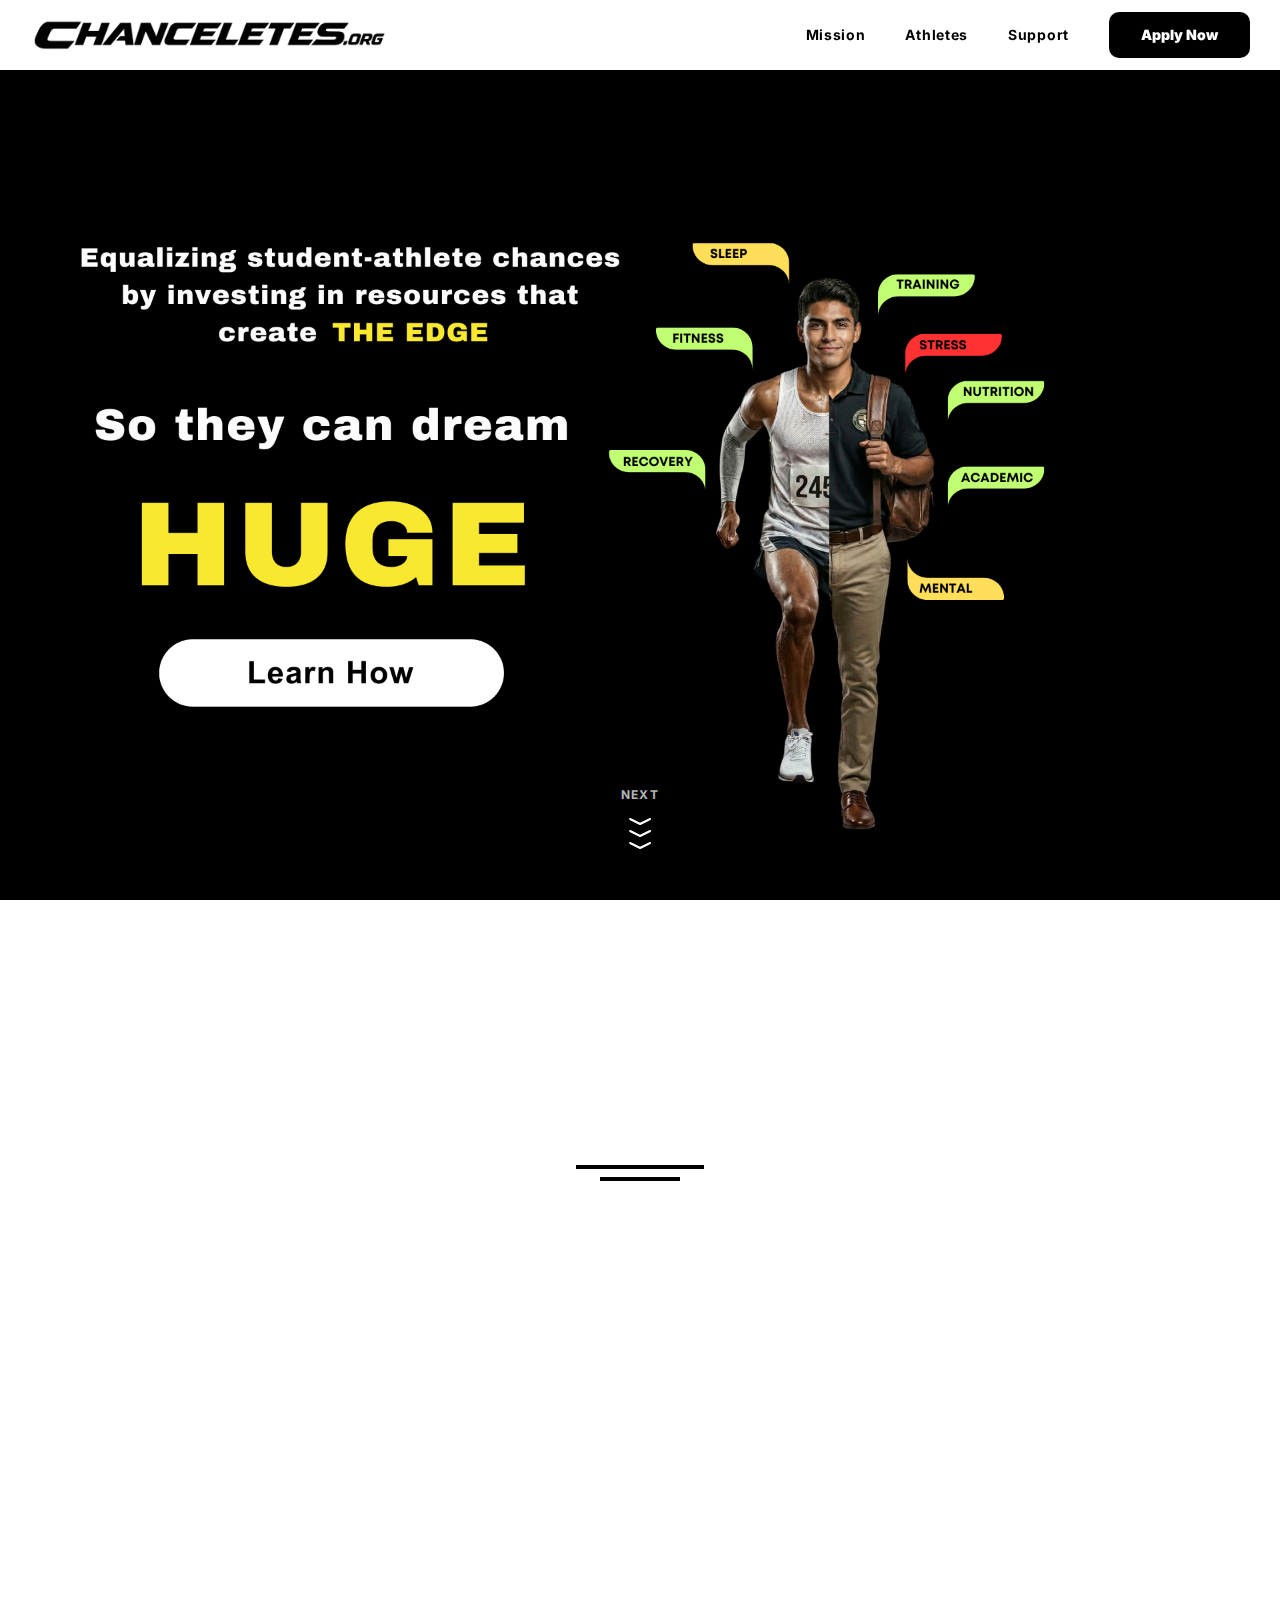
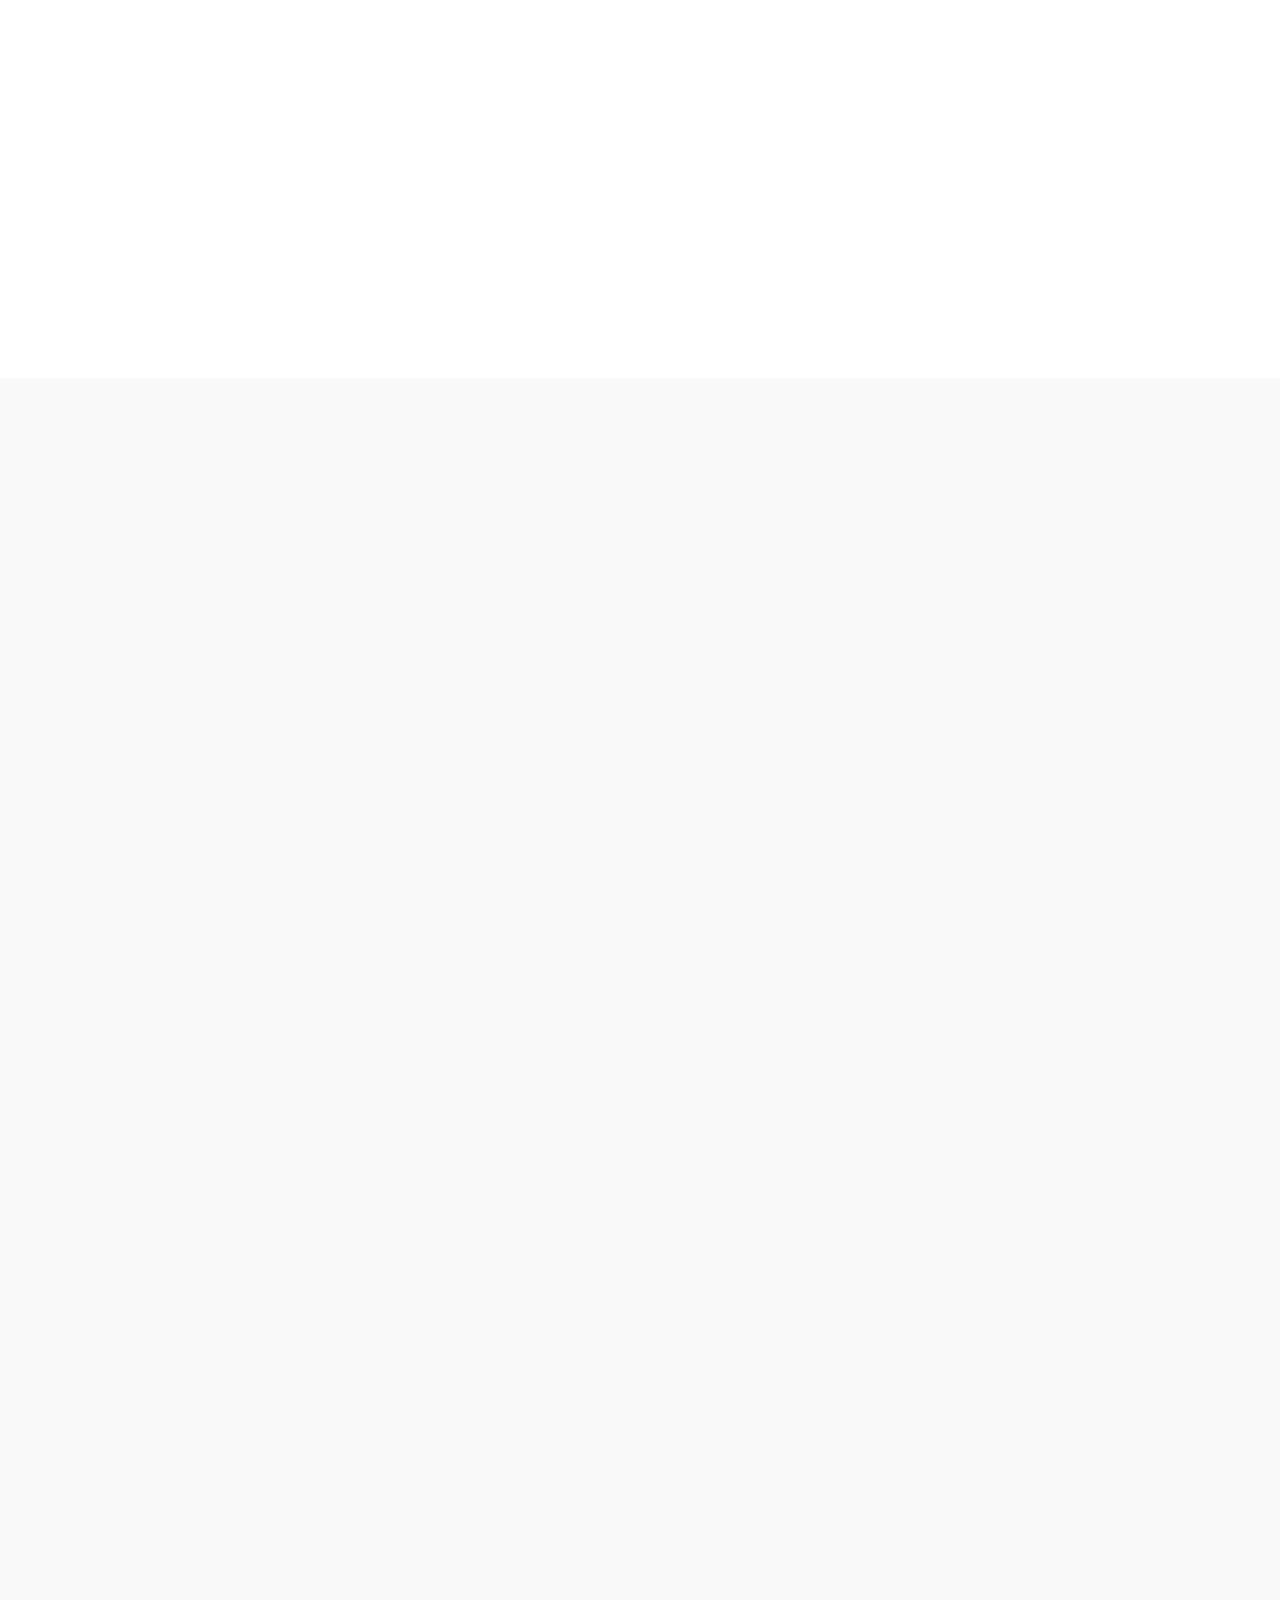
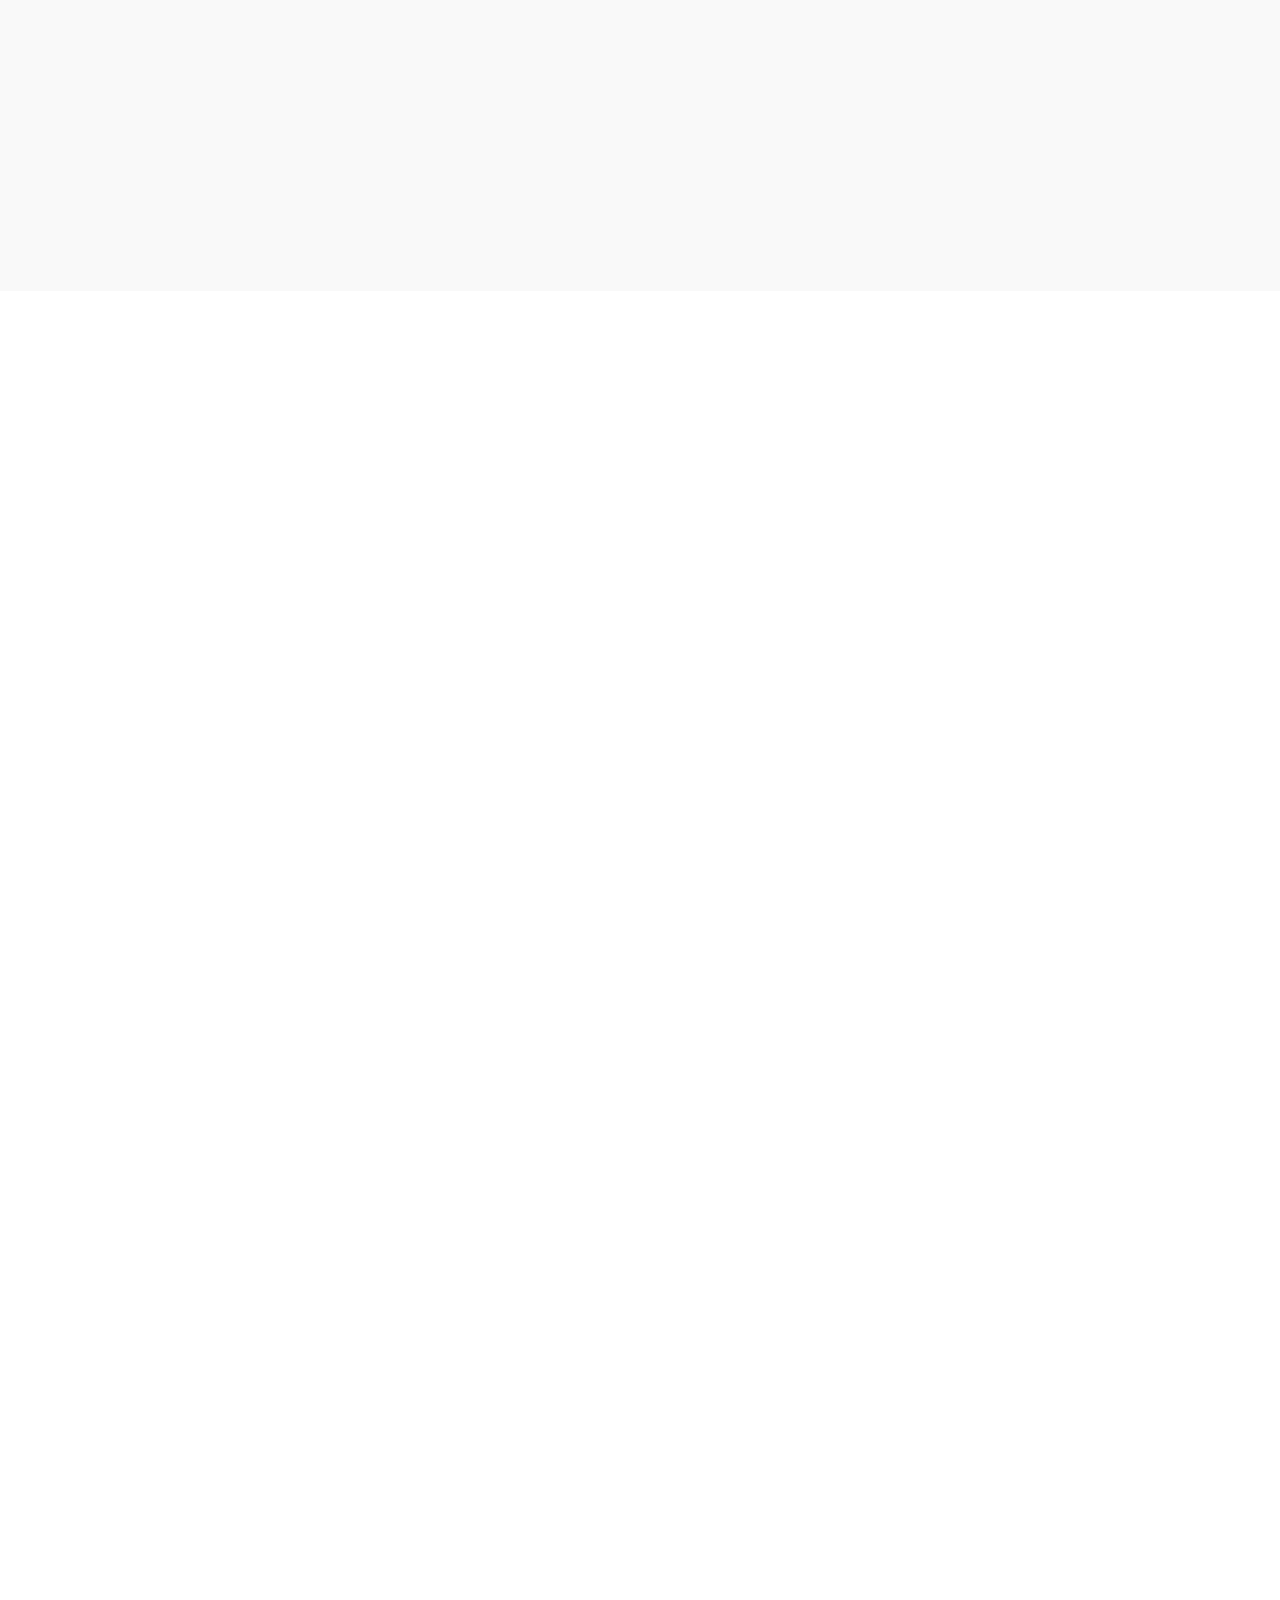
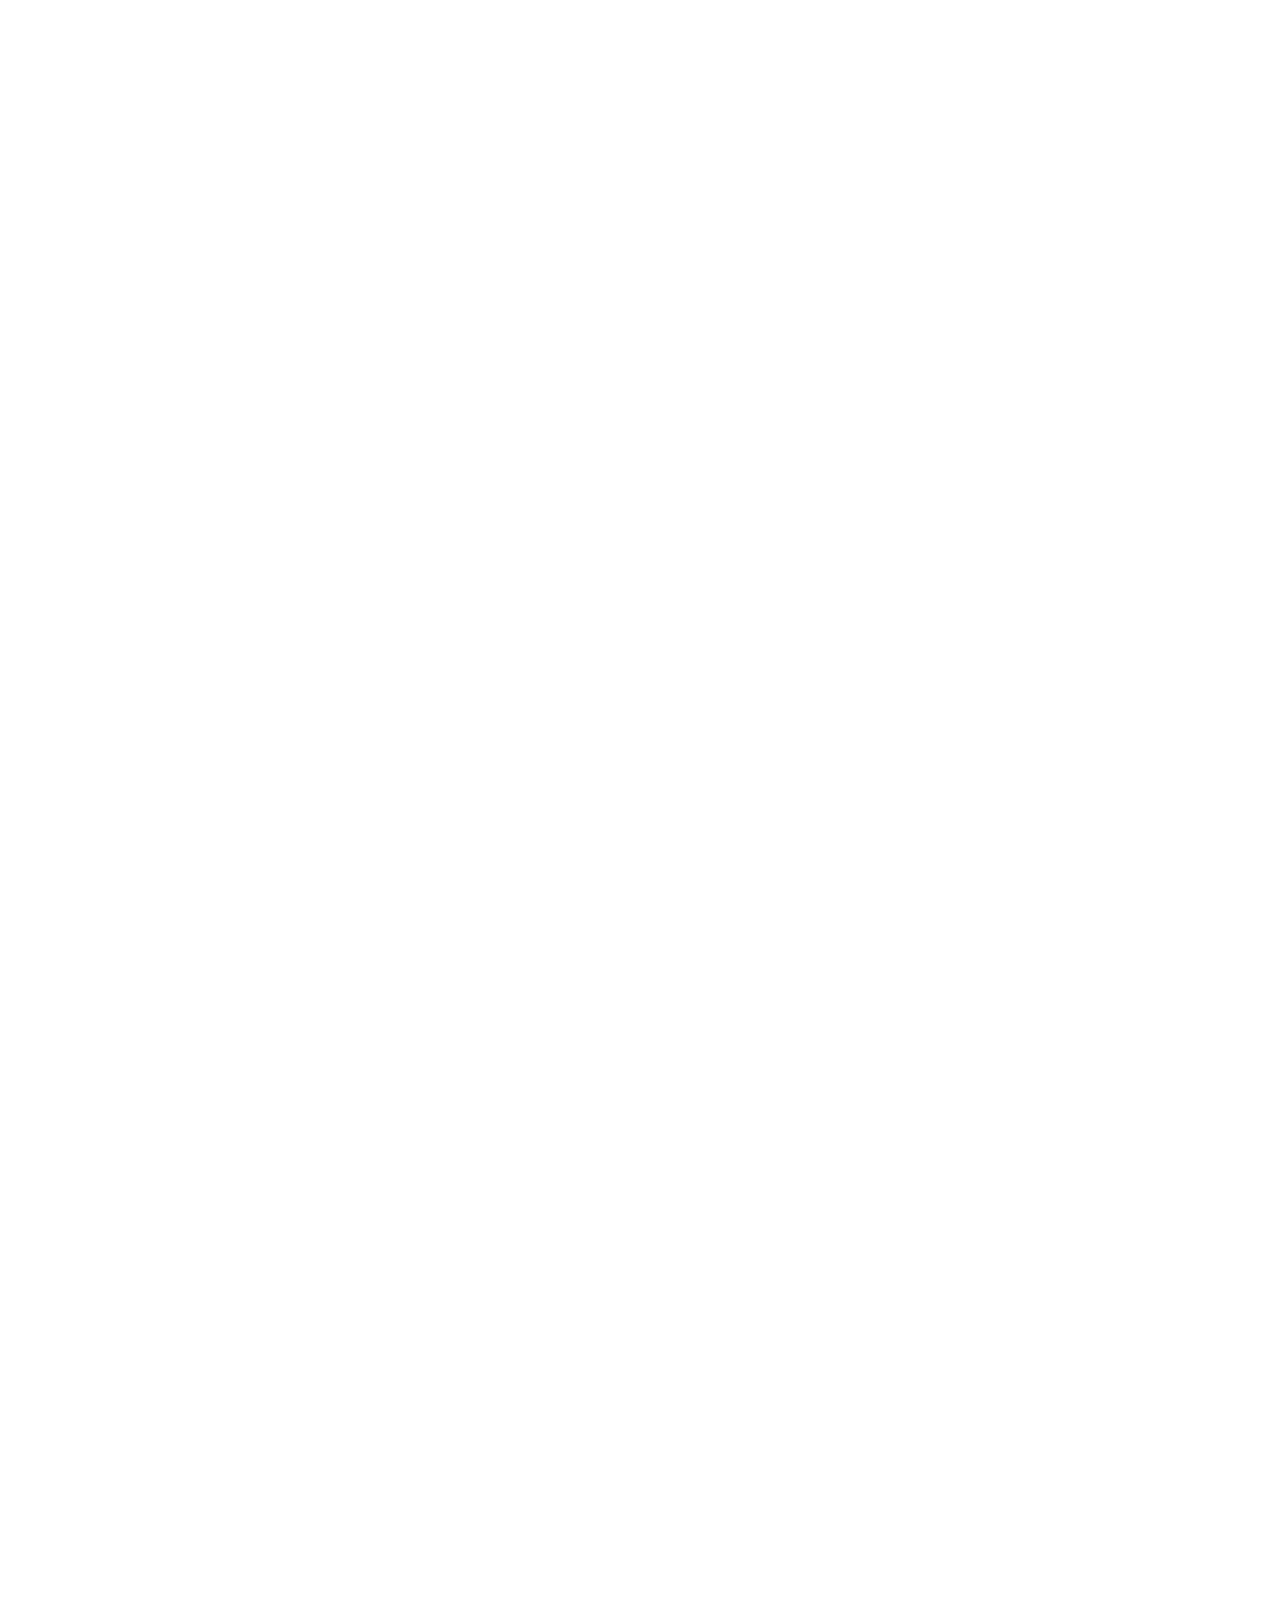
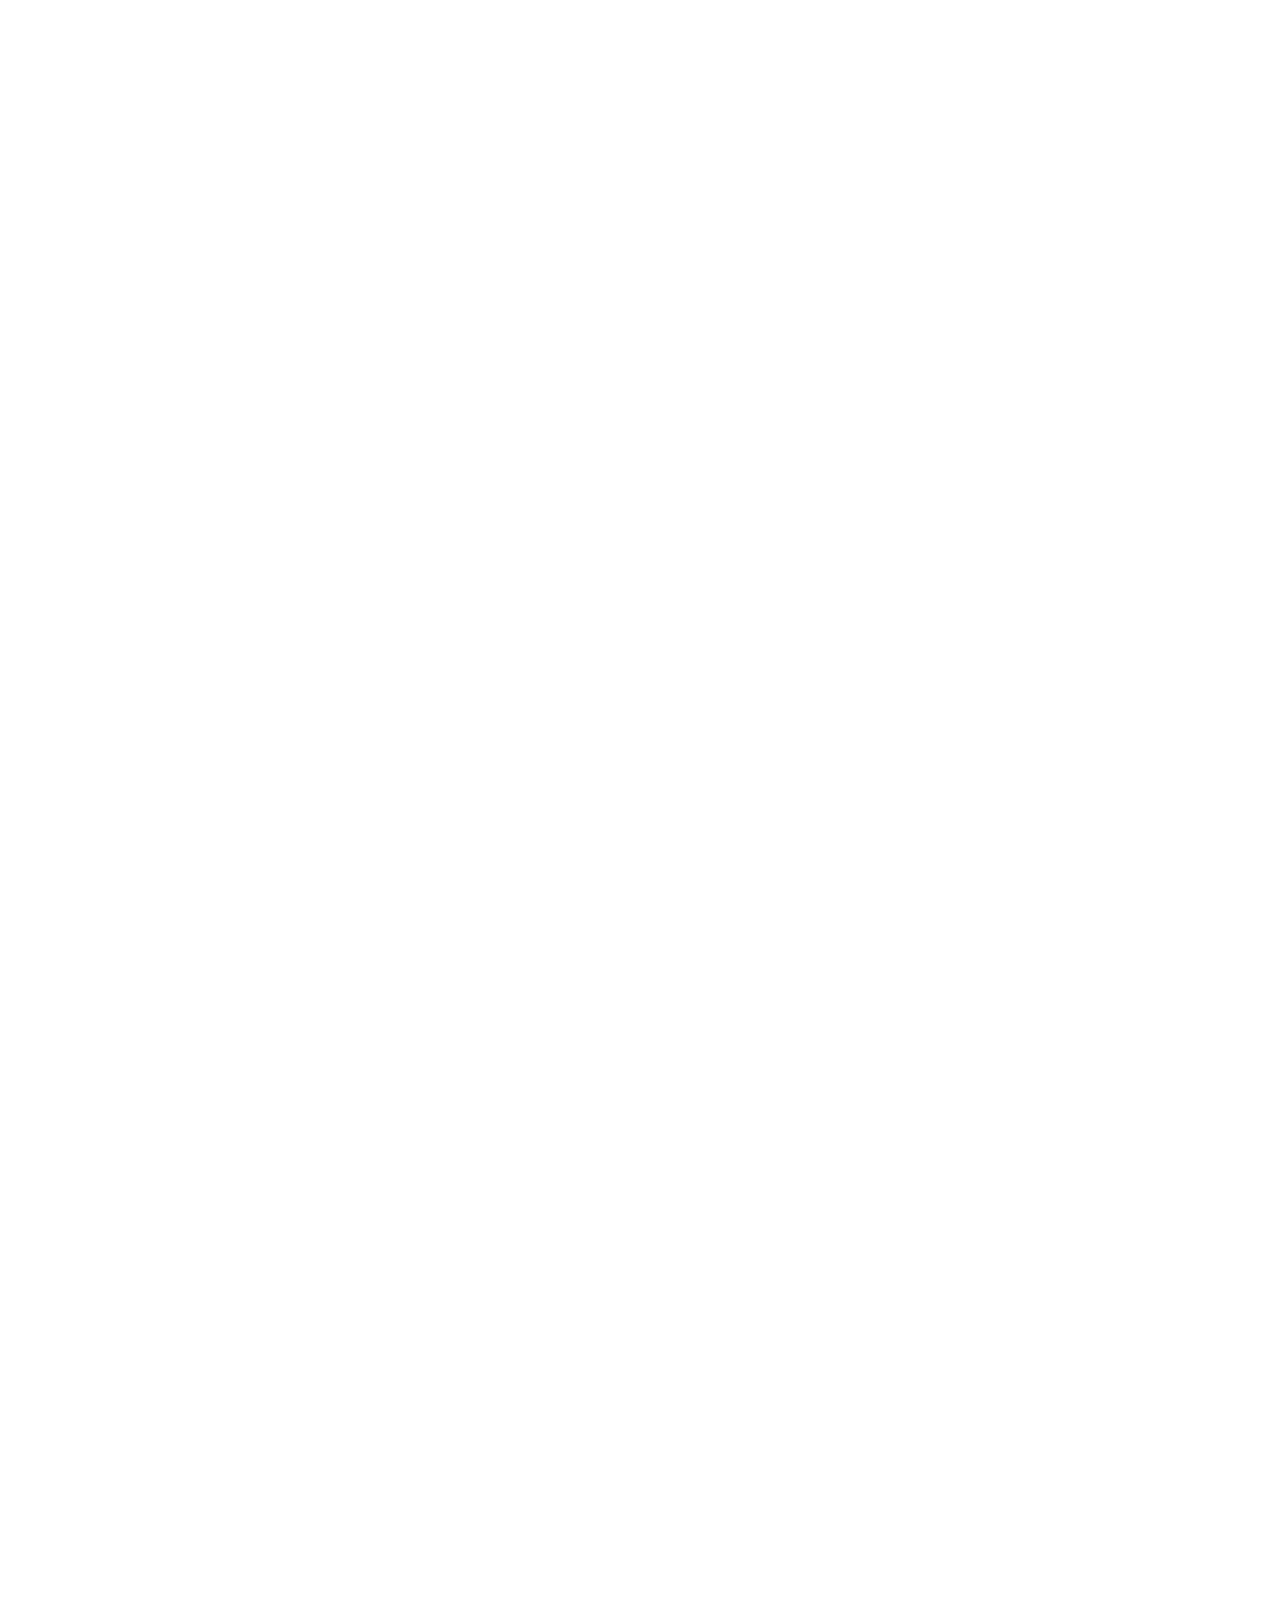
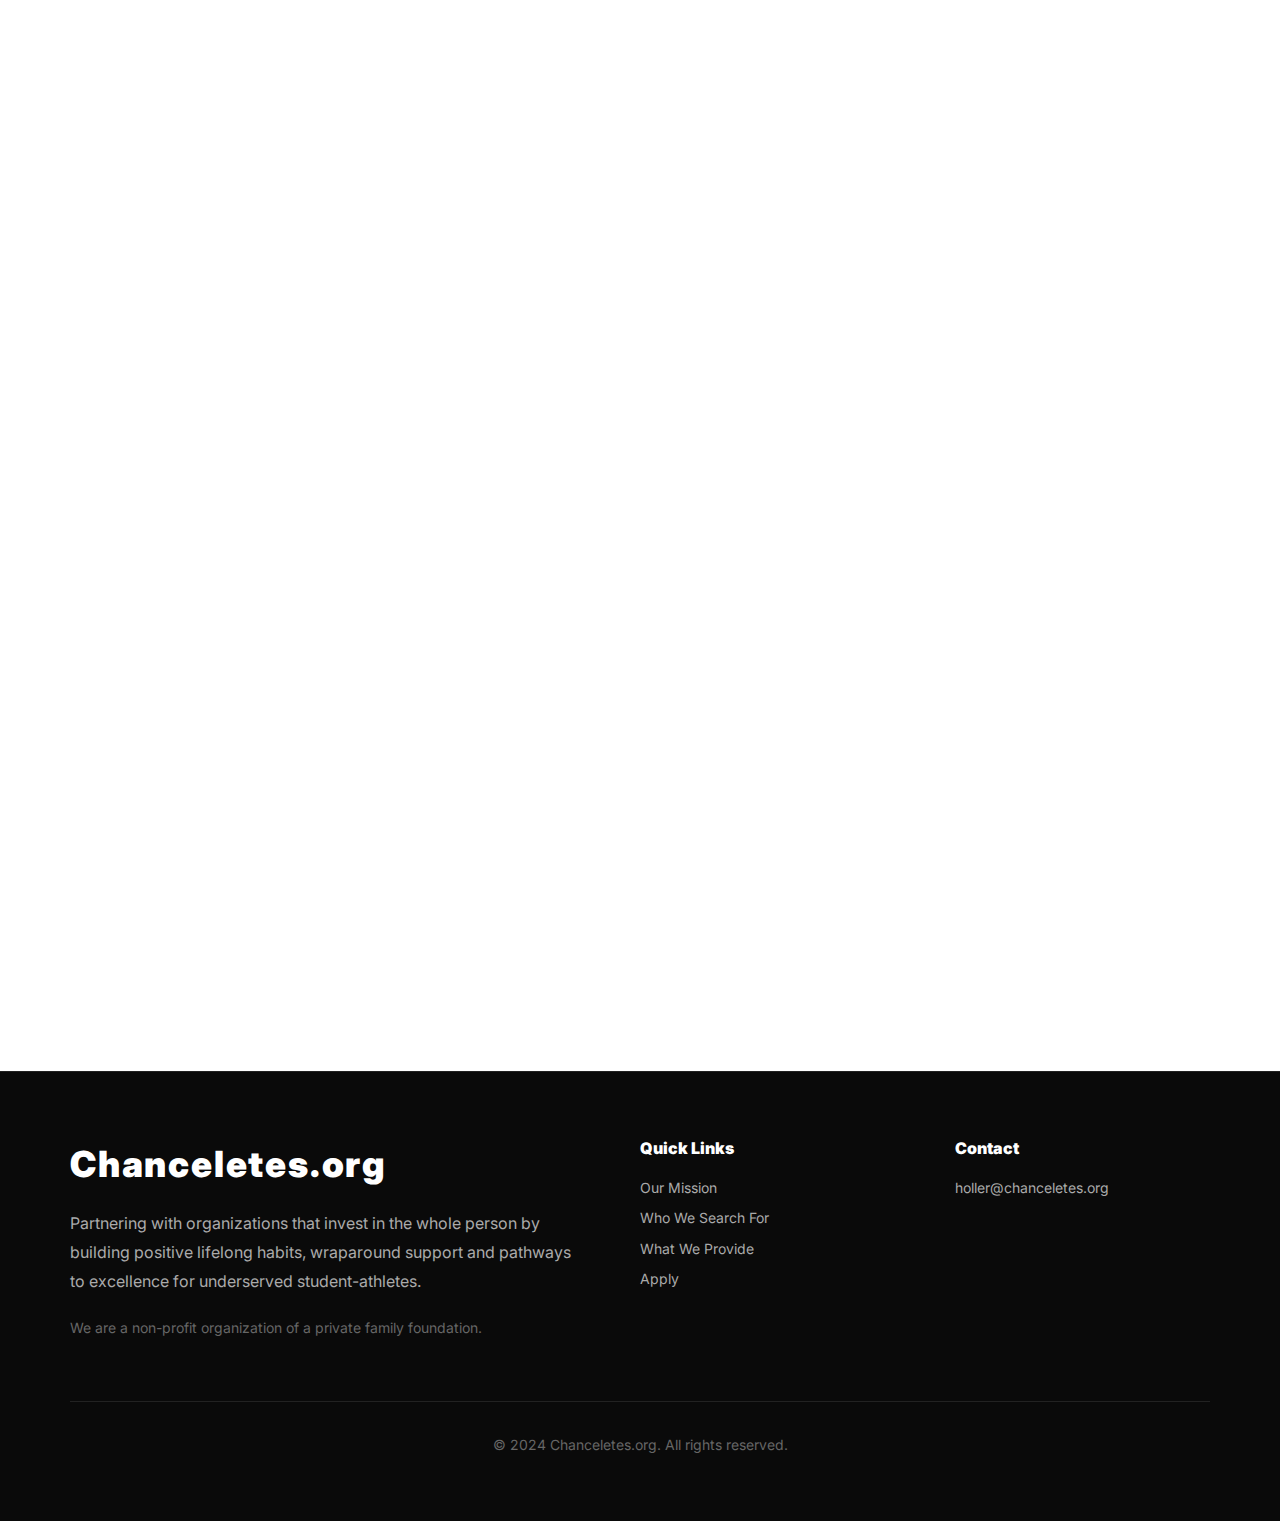
<file: index.html>
<!DOCTYPE html>
<html lang="en">
<head>
    <meta charset="UTF-8">
    <meta name="viewport" content="width=device-width, initial-scale=1.0">
    <title>Chanceletes.org, Equalizing Opportunity for Student Athletes</title>
    <link rel="stylesheet" href="styles.css">
    
    <!-- Favicons -->
    <link rel="icon" type="image/x-icon" href="favicon.ico">
    <link rel="icon" type="image/png" sizes="16x16" href="favicon-16.png">
    <link rel="icon" type="image/png" sizes="32x32" href="favicon-32.png">
    <link rel="icon" type="image/png" sizes="96x96" href="favicon-96.png">
    <link rel="icon" type="image/png" sizes="192x192" href="favicon-192.png">
    <link rel="icon" type="image/png" sizes="512x512" href="favicon-512.png">
    <link rel="apple-touch-icon" sizes="180x180" href="favicon-180.png">
    <meta name="theme-color" content="#000000">
</head>
<body>

    <!-- Navigation -->
    <nav id="navbar">
        <div class="nav-container">
            <div class="logo">
                <a href="/">
                <img src="/images/chanceletes-logo.png" alt="Chanceletes">
                </a>
            </div>
            <button class="hamburger" aria-label="Menu">
                <span></span>
                <span></span>
                <span></span>
            </button>
            <div class="nav-links">
                <a href="#mission" class="nav-link">Mission</a>
                <a href="#athletes" class="nav-link">Athletes</a>
                <a href="#support" class="nav-link">Support</a>
                <a href="/apply.html" class="btn-apply">Apply Now</a>
            </div>
        </div>
    </nav>

    <!-- Hero Section -->
    <section class="hero">
        <div id="hero-parallax" class="hero-parallax">
            <div class="hero-bg"></div>
        </div>
        <div class="scroll-indicator">
    <a href="#mission">
        <span class="scroll-text">NEXT</span>
        <div class="chevron-stack">
            <svg width="30" height="10" viewBox="0 0 30 10" fill="none" stroke="white" stroke-width="2" stroke-linecap="round" stroke-linejoin="round">
                <path d="M5 3l10 5 10-5"/>
            </svg>
            <svg width="30" height="10" viewBox="0 0 30 10" fill="none" stroke="white" stroke-width="2" stroke-linecap="round" stroke-linejoin="round">
                <path d="M5 3l10 5 10-5"/>
            </svg>
            <svg width="30" height="10" viewBox="0 0 30 10" fill="none" stroke="white" stroke-width="2" stroke-linecap="round" stroke-linejoin="round">
                <path d="M5 3l10 5 10-5"/>
            </svg>
        </div>
    </a>
</div>
    </section>

    <!-- Our Mission Section -->
    <section id="mission" class="section-mission fade-section">
        <div class="container-small">
            <div class="section-header">
                <h2>Our Mission</h2>
                <div class="divider-line"></div>
                <div class="divider-line-small"></div>
            </div>
            
            <div class="mission-box">
                <div class="corner-accent top-left"></div>
                <div class="corner-accent top-right"></div>
                <div class="corner-accent bottom-left"></div>
                <div class="corner-accent bottom-right"></div>
                
                <div class="mission-content">
                    <p class="mission-headline">
                        Align with organizations committed to developing the complete student-athlete.
                    </p>
                    <div class="mission-divider"></div>
                    <p class="mission-text">
                        <strong>Chanceletes.org</strong> partners with academies, clubs, non-profits and youth sports programs that serve underserved, super motivated and high-performance student-athletes and believe that investing in positive lifelong habits and character development is the edge that drives excellence.
                    </p>
                    <p class="mission-tagline">
                        On the field <span class="gray-text">and</span> and beyond.
                    </p>
                </div>
            </div>
        </div>
    </section>

    <!-- The Problem We Solve Section -->
    <section class="section-problem fade-section">
        <div class="container">
            <div class="section-header">
                <h2>The Gap We Bridge</h2>
                <div class="divider-line"></div>
                <div class="divider-line-small"></div>
            </div>
            
            <div class="problem-image">
                <img src="/images/athlete-stack.png" alt="The Complete Athlete Stack">
            </div>
            
            <div class="problem-text">
                <p class="mission-tagline">Copy the Pros</p>
                <p>Most youth sports organizations can only devote their own limited resources to sport-specific training, leaving close to 0% for <strong>The Edge</strong> wraparound services that separate good student-athletes from great ones. We identify organizations already serving highly motivated, underserved student-athletes and help them deliver the full stack: sleep education, sports nutrition, strength & conditioning, recovery, mental performance training, academic support, mentorship and recruiting guidance.</p>
            </div>
        </div>
    </section>

    <!-- Who We Serve Section -->
    <section id="athletes" class="section-serve fade-section">
        <div class="container">
            <div class="section-header">
                <h2>We Look For</h2>
                <div class="divider-line-white"></div>
            </div>
            
            <div class="serve-grid">
                <div class="serve-card">
                    <div class="serve-number">01</div>
                    <h3>Serving the Underserved Underdogs</h3>
                    <p>Organizations supporting student-athletes from families with limited resources that simply want a level playing field to prove their potential. We love underdog, first-generation college-bound student-athletes.</p>
                </div>
                
                <div class="serve-card">
                    <div class="serve-number">02</div>
                    <h3>Whole Person Mentality</h3>
                    <p>Programs that understand performance is built on more than reps and drills. You've identified student-athletes with demonstrable elite physical, mental and emotional potential in their sport at a young age. Coaches see it. Scouts see it. You feel it. Now let's supercharge it.</p>
                </div>
                
                <div class="serve-card">
                    <div class="serve-number">03</div>
                    <h3>Driven by Greatness, Not Just Wins</h3>
                    <p>Organizations that believe athletes who understand that talent without discipline is potential wasted and with a track record of developing athletes who are high-performers in competition and in the classroom, with a culture that demands excellence from the inside out.</p>
                </div>
            </div>
        </div>
    </section>

    <!-- Your Commitment Section -->
    <section class="section-commitment fade-section">
        <div class="container">
            <div class="section-header">
                <h2>Shared Values</h2>
                <div class="divider-line"></div>
            </div>
            
            <div class="commitment-grid">
                <div class="commitment-card">
                    <h3>Honor the Athlete</h3>
                    <p>Partner organizations foster sportsmanship, integrity and respect. Competition is fierce but character is non-negotiable. The athletes you develop carry themselves like champions on and off the field.</p>
                </div>

                <div class="commitment-card">
                    <h3>Embrace Growth</h3>
                    <p>Your coaching culture values feedback, long-term development and process over short-term results. You build athletes who trust the work even when it's uncomfortable.</p>
                </div>

                <div class="commitment-card">
                    <h3>Demand More</h3>
                    <p>Your programs expect maximum effort in training, academics and recovery. You attract athletes who refuse to go through the motions and push to outwork the competition every day.</p>
                </div>

                <div class="commitment-card">
                    <h3>Build Community</h3>
                    <p>Your alumni give back. Your athletes mentor younger ones. You're building a pipeline of success where each generation lifts the next.</p>
                </div>
            </div>

            <div class="commitment-callout">
                <p class="callout-big">We invest in organizations that invest everything in their athletes.</p>
                <p class="callout-small">No shortcuts. No half-measures. Full commitment to the process.</p>
            </div>
        </div>
    </section>

    <!-- What We Provide Section -->
    <section id="support" class="section-provide fade-section">
        <div class="container">
            <div class="section-header">
                <h2>What We Bring</h2>
                <div class="divider-line"></div>
            </div>
            
            <div class="provide-grid">
                <div class="provide-card">
                    <div class="provide-icon">
                        <svg fill="none" stroke="currentColor" viewBox="0 0 24 24">
    <path stroke-linecap="round" stroke-linejoin="round" stroke-width="2" d="M17 8h2a2 2 0 012 2v4a2 2 0 01-2 2h-2M7 8H5a2 2 0 00-2 2v4a2 2 0 002 2h2M9 12h6M9 8v8M15 8v8"/>
</svg>
                    </div>
                    <h3>Elite Coaching Access</h3>
                    <p>Fitness center memberships and certified coaches who build strength & conditioning and sport-specific technical programs for your athletes, resources typically reserved for funded programs.</p>
                </div>

                <div class="provide-card">
                    <div class="provide-icon">
                        <svg fill="none" stroke="currentColor" viewBox="0 0 24 24">
    <path stroke-linecap="round" stroke-linejoin="round" stroke-width="2" d="M7 3v8M10 3v8M13 3v8M7 11h6v10h-2v-10h-2v10h-2v-10z"/>
</svg>
                    </div>
                    <h3>Sports Nutrition</h3>
                    <p>Customized meal plans, supplements and education from registered sports nutritionists embedded into your program so athletes fuel and recover like professionals.</p>
                </div>

                <div class="provide-card">
                    <div class="provide-icon">
                        <svg fill="none" stroke="currentColor" viewBox="0 0 24 24">
    <path stroke-linecap="round" stroke-linejoin="round" stroke-width="2" d="M8 9h4l-4 4h4M13 13h4l-4 4h4"/>
</svg>
                    </div>
                    <h3>Recovery & Therapy</h3>
                    <p>Physical therapy, rehab resources, modern recovery modalities and sleep education integrated into your training calendar to reduce injury risk and keep athletes performing at their peak.</p>
                </div>

                <div class="provide-card">
                    <div class="provide-icon">
                        <svg fill="none" stroke="currentColor" viewBox="0 0 24 24">
                            <path stroke-linecap="round" stroke-linejoin="round" stroke-width="2" d="M12 6.253v13m0-13C10.832 5.477 9.246 5 7.5 5S4.168 5.477 3 6.253v13C4.168 18.477 5.754 18 7.5 18s3.332.477 4.5 1.253m0-13C13.168 5.477 14.754 5 16.5 5c1.747 0 3.332.477 4.5 1.253v13C19.832 18.477 18.247 18 16.5 18c-1.746 0-3.332.477-4.5 1.253"></path>
                        </svg>
                    </div>
                    <h3>Academic Support</h3>
                    <p>Tutoring, college prep, test prep and time management coaching layered into your program. Athletes who excel in the classroom consistently perform better on the field.</p>
                </div>

                <div class="provide-card">
                    <div class="provide-icon">
                        <svg fill="none" stroke="currentColor" viewBox="0 0 24 24">
    <path stroke-linecap="round" stroke-linejoin="round" stroke-width="2" d="M6 10c0-2 1-4 3-5 1-1 2-1 3-1s2 0 3 1c2 1 3 3 3 5M6 10c0 3 1 5 2 6 1 2 2 3 4 3s3-1 4-3c1-1 2-3 2-6M12 5v14M7 11c-1 1-1 2 0 3s2 1 3 0M17 11c1 1 1 2 0 3s-2 1-3 0"/>
</svg>
                    </div>
                    <h3>Mental Performance</h3>
                    <p>Sports psychology, visualization and mental resilience training delivered to your athletes. Self-confidence is the difference between potential and performance, we help your program build it.</p>
                </div>

                <div class="provide-card">
                    <div class="provide-icon">
                        <svg fill="none" stroke="currentColor" viewBox="0 0 24 24">
                            <path stroke-linecap="round" stroke-linejoin="round" stroke-width="2" d="M12 8c-1.657 0-3 .895-3 2s1.343 2 3 2 3 .895 3 2-1.343 2-3 2m0-8c1.11 0 2.08.402 2.599 1M12 8V7m0 1v8m0 0v1m0-1c-1.11 0-2.08-.402-2.599-1M21 12a9 9 0 11-18 0 9 9 0 0118 0z"></path>
                        </svg>
                    </div>
                    <h3>Competition Funding</h3>
                    <p>Academy, club, travel and camp expenses covered for qualifying athletes within your program so financial barriers never sideline hard workers. Includes access to college scout exposure events.</p>
                </div>

                <div class="provide-card">
                    <div class="provide-icon">
                        <svg fill="none" stroke="currentColor" viewBox="0 0 24 24">
    <path stroke-linecap="round" stroke-linejoin="round" stroke-width="2" d="M6 14c0-3.3 2.7-6 6-6s6 2.7 6 6v2H6v-2zM8 16v2h8v-2M10 16h4"/>
</svg>
                    </div>
                    <h3>Equipment & Gear</h3>
                    <p>High-performance equipment, competition gear and technology provided to athletes in your program. No athlete in your organization will be held back by what they can't afford.</p>
                </div>

                <div class="provide-card">
                    <div class="provide-icon">
                        <svg fill="none" stroke="currentColor" viewBox="0 0 24 24">
                            <path stroke-linecap="round" stroke-linejoin="round" stroke-width="2" d="M17 20h5v-2a3 3 0 00-5.356-1.857M17 20H7m10 0v-2c0-.656-.126-1.283-.356-1.857M7 20H2v-2a3 3 0 015.356-1.857M7 20v-2c0-.656.126-1.283.356-1.857m0 0a5.002 5.002 0 019.288 0M15 7a3 3 0 11-6 0 3 3 0 016 0zm6 3a2 2 0 11-4 0 2 2 0 014 0zM7 10a2 2 0 11-4 0 2 2 0 014 0z"></path>
                        </svg>
                    </div>
                    <h3>Mentorship Network</h3>
                    <p>Connect your athletes to former college and professional athletes, industry professionals and mentors who have walked the path and can guide them toward their goals.</p>
                </div>

                <div class="provide-card">
                    <div class="provide-icon">
                        <svg fill="none" stroke="currentColor" viewBox="0 0 24 24">
                            <path stroke-linecap="round" stroke-linejoin="round" stroke-width="2" d="M3 9a2 2 0 012-2h.93a2 2 0 001.664-.89l.812-1.22A2 2 0 0110.07 4h3.86a2 2 0 011.664.89l.812 1.22A2 2 0 0018.07 7H19a2 2 0 012 2v9a2 2 0 01-2 2H5a2 2 0 01-2-2V9z"></path>
                            <path stroke-linecap="round" stroke-linejoin="round" stroke-width="2" d="M15 13a3 3 0 11-6 0 3 3 0 016 0z"></path>
                        </svg>
                    </div>
                    <h3>Recruiting Support</h3>
                    <p>Highlight reels, recruiting profiles, consultant access and direct connections to college coaches for athletes in your program. Every resource to help your athletes get noticed and recruited.</p>
                </div>
            </div>

            <div class="provide-footer">
                <p class="footer-big">This isn't charity. This is <strong>infrastructure</strong> for organizations already doing tireless work.</p>
                <p class="footer-small">Every resource a Division I scholarship student-athlete has access to, delivered to your organization too.</p>
            </div>
        </div>
    </section>

    <!-- Application CTA -->
    <section id="apply" class="section-apply fade-section">
        <div class="container-small">
            <div class="section-header">
                <h2>Ready to<br>Partner?</h2>
                <div class="divider-line-white"></div>
            </div>
            
            <p class="apply-intro">If your organization is developing hungry, high-potential student-athletes from underserved communities and you believe in building the whole person, we want to work with you. We partner directly with academies, clubs, non-profits and youth sports programs.</p>

            <div class="apply-requirements">
                <h3>What We Ask For</h3>
                <div class="requirements-grid">
                    <div class="requirement-item">
                        <div class="requirement-dot"></div>
                        <div>
                            <p class="requirement-title">Organization Profile</p>
                            <p class="requirement-desc">Your mission, history, athlete demographics and the communities you serve.</p>
                        </div>
                    </div>
                    <div class="requirement-item">
                        <div class="requirement-dot"></div>
                        <div>
                            <p class="requirement-title">Athlete Development Track Record</p>
                            <p class="requirement-desc">Competition results, college placement outcomes and evidence of whole-person development.</p>
                        </div>
                    </div>
                    <div class="requirement-item">
                        <div class="requirement-dot"></div>
                        <div>
                            <p class="requirement-title">Demonstrated Need</p>
                            <p class="requirement-desc">The populations you serve, resource gaps and how wraparound services would impact your athletes.</p>
                        </div>
                    </div>
                    <div class="requirement-item">
                        <div class="requirement-dot"></div>
                        <div>
                            <p class="requirement-title">Partnership Vision</p>
                            <p class="requirement-desc">Which of the Chanceletes services you see most impacting your existing program and culture.</p>
                        </div>
                    </div>
                </div>
            </div>

            <a href="/apply.html" class="btn-application">
                Start
                <svg width="32" height="32" fill="none" stroke="currentColor" viewBox="0 0 24 24">
                    <path stroke-linecap="round" stroke-linejoin="round" stroke-width="2" d="M9 5l7 7-7 7"></path>
                </svg>
            </a>

            <p class="apply-note">Partnership inquiries reviewed on a rolling basis.</p>
        </div>
    </section>

    <!-- Footer -->
    <footer class="footer">
        <div class="container">
            <div class="footer-grid">
                <div class="footer-about">
                    <h3>Chanceletes.org</h3>
                    <p>Partnering with organizations that invest in the whole person by building positive lifelong habits, wraparound support and pathways to excellence for underserved student-athletes.</p>
                    <p class="footer-nonprofit">We are a non-profit organization of a private family foundation.</p>
                </div>
                
                <div class="footer-links">
                    <h4>Quick Links</h4>
                    <a href="#mission">Our Mission</a>
                    <a href="#athletes">Who We Search For</a>
                    <a href="#support">What We Provide</a>
                    <a href="#apply">Apply</a>
                </div>
                
                <div class="footer-contact">
                    <h4>Contact</h4>
                    <a href="mailto:holler@chanceletes.org">holler@chanceletes.org</a>
                </div>
            </div>
            
            <div class="footer-bottom">
                <p>&copy; 2024 Chanceletes.org. All rights reserved.</p>
            </div>
        </div>
    </footer>

    <script src="script.js"></script>
</body>
</html>
</file>
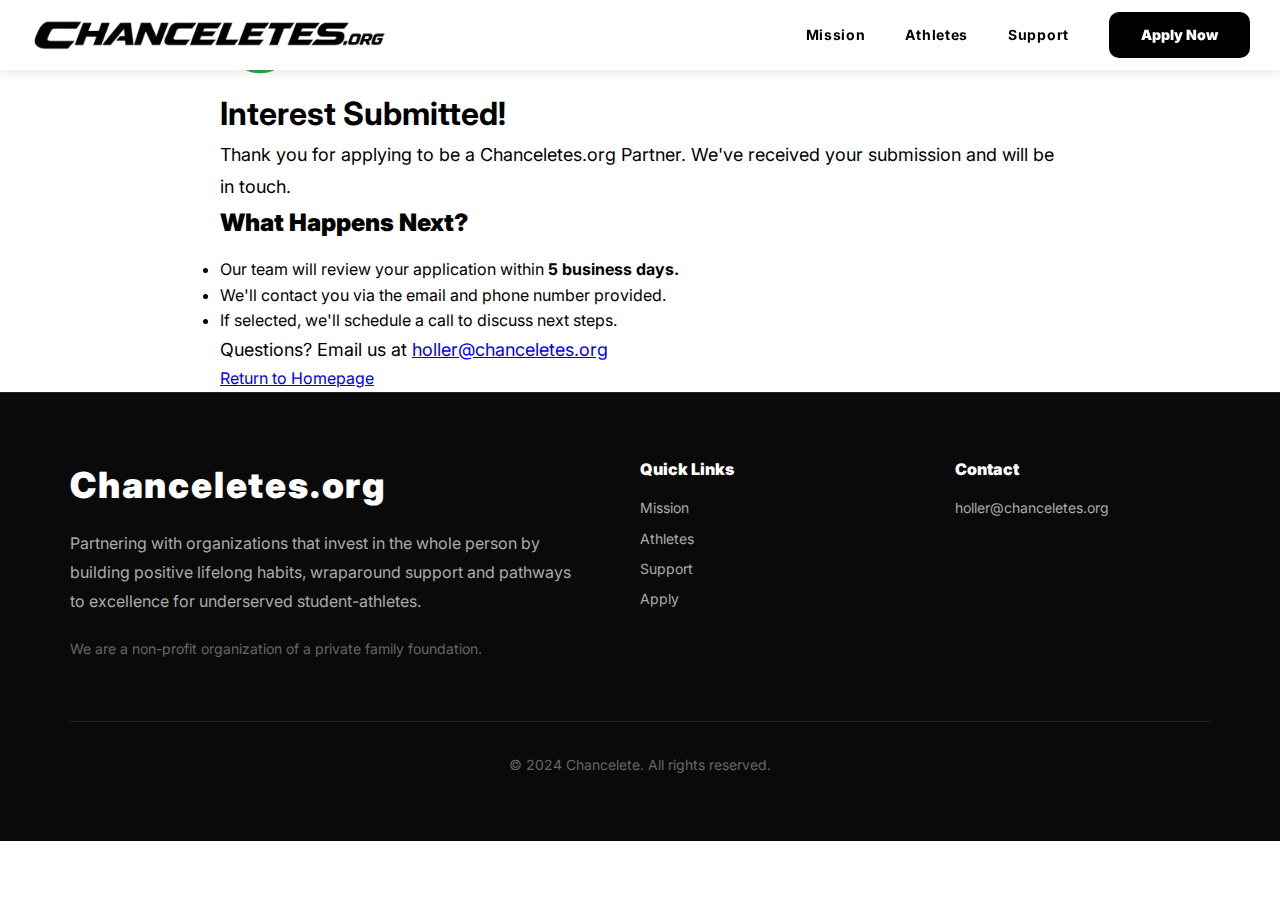
<file: thank-you.html>
<!DOCTYPE html>
<html lang="en">
<head>
    <meta charset="UTF-8">
    <meta name="viewport" content="width=device-width, initial-scale=1.0">
    <title>Interest Submission - Chanceletes.org</title>
    <link rel="stylesheet" href="styles.css">
    
    <!-- Favicons -->
    <link rel="icon" type="image/x-icon" href="favicon.ico">
    <link rel="icon" type="image/png" sizes="16x16" href="favicon-16.png">
    <link rel="icon" type="image/png" sizes="32x32" href="favicon-32.png">
    <link rel="icon" type="image/png" sizes="96x96" href="favicon-96.png">
    <link rel="icon" type="image/png" sizes="192x192" href="favicon-192.png">
    <link rel="icon" type="image/png" sizes="512x512" href="favicon-512.png">
    <link rel="apple-touch-icon" sizes="180x180" href="favicon-180.png">
    <meta name="theme-color" content="#000000">
</head>
<body>

    <!-- Navigation -->
    <nav id="navbar">
        <div class="nav-container">
            <div class="logo">
                <a href="/">
                <img src="/images/chanceletes-logo.png" alt="Chanceletes">
                </a>
            </div>
            <button class="hamburger" aria-label="Menu">
                <span></span>
                <span></span>
                <span></span>
            </button>
            <div class="nav-links">
                <a href="/#mission" class="nav-link">Mission</a>
                <a href="/#athletes" class="nav-link">Athletes</a>
                <a href="/#support" class="nav-link">Support</a>
                <a href="/apply.html" class="btn-apply">Apply Now</a>
            </div>
        </div>
    </nav>

    <!-- Thank You Section -->
    <section class="section-thank-you">
        <div class="container-small">
            <div class="thank-you-box">
                <div class="success-icon">
                    <svg width="80" height="80" fill="none" stroke="#28a745" viewBox="0 0 24 24">
                        <path stroke-linecap="round" stroke-linejoin="round" stroke-width="2" d="M9 12l2 2 4-4m6 2a9 9 0 11-18 0 9 9 0 0118 0z"></path>
                    </svg>
                </div>
                
                <h1>Interest Submitted!</h1>
                
                <p class="thank-you-text">Thank you for applying to be a Chanceletes.org Partner. We've received your submission and will be in touch.</p>
                
                <div class="next-steps">
                    <h3>What Happens Next?</h3>
                    <ul>
                        <li>Our team will review your application within <strong>5 business days.</strong></li>
                        <li>We'll contact you via the email and phone number provided.</li>
                        <li>If selected, we'll schedule a call to discuss next steps.</li>
                    </ul>
                </div>
                
                <p class="contact-info">Questions? Email us at <a href="mailto:holler@chanceletes.org">holler@chanceletes.org</a></p>
                
                <a href="/" class="btn-home">Return to Homepage</a>
            </div>
        </div>
    </section>

    <!-- Footer -->
    <footer class="footer">
        <div class="container">
            <div class="footer-grid">
                <div class="footer-about">
                    <h3>Chanceletes.org</h3>
                    <p>Partnering with organizations that invest in the whole person by building positive lifelong habits, wraparound support and pathways to excellence for underserved student-athletes.</p>
                    <p class="footer-nonprofit">We are a non-profit organization of a private family foundation.</p>
                </div>
                
                <div class="footer-links">
                    <h4>Quick Links</h4>
                    <a href="/#mission">Mission</a>
                    <a href="/#athletes">Athletes</a>
                    <a href="/#support">Support</a>
                    <a href="/apply.html">Apply</a>
                </div>
                
                <div class="footer-contact">
                    <h4>Contact</h4>
                    <a href="mailto:holler@chanceletes.org">holler@chanceletes.org</a>
                </div>
            </div>
            
            <div class="footer-bottom">
                <p>&copy; 2024 Chancelete. All rights reserved.</p>
            </div>
        </div>
    </footer>

    <script src="script.js"></script>
</body>
</html>
</file>
<file: styles.css>
/* Import Google Fonts */
@import url('https://fonts.googleapis.com/css2?family=Inter:wght@300;400;700;900&display=swap');

/* Reset & Base Styles */
* {
    margin: 0;
    padding: 0;
    box-sizing: border-box;
}

body {
    font-family: 'Inter', sans-serif;
    color: #000;
    background: #fff;
    line-height: 1.6;
}

html {
    scroll-behavior: smooth;
}

/* Typography */
h2 {
    font-size: 72px;
    font-weight: 900;
    letter-spacing: 0.05em;
    margin-bottom: 30px;
}

h3 {
    font-size: 24px;
    font-weight: 900;
    margin-bottom: 15px;
}

p {
    font-size: 18px;
    line-height: 1.8;
}

strong {
    font-weight: 700;
}

/* Container Widths */
.container {
    max-width: 1200px;
    margin: 0 auto;
    padding: 0 30px;
}

.container-small {
    max-width: 900px;
    margin: 0 auto;
    padding: 0 30px;
}

/* Navigation */
#navbar {
    position: fixed;
    top: 0;
    left: 0;
    right: 0;
    background: #fff;
    box-shadow: 0 2px 10px rgba(0,0,0,0.1);
    padding: 12px 0;
    z-index: 1000;
}

.nav-container {
    max-width: 1400px;
    margin: 0 auto;
    padding: 0 30px;
    display: flex;
    justify-content: space-between;
    align-items: center;
}

.logo img {
    height: 30px;
    display: block;
}

.nav-links {
    display: flex;
    align-items: center;
    gap: 40px;
}

.nav-link {
    color: #000;
    text-decoration: none;
    font-size: 14px;
    font-weight: 700;
    letter-spacing: 0.05em;
    transition: color 0.3s;
}

.nav-link:hover {
    color: #666;
}

.btn-apply {
    background: #000;
    color: #fff;
    padding: 12px 32px;
    font-size: 14px;
    font-weight: 900;
    text-decoration: none;
    border-radius: 10px;
    transition: background 0.3s, transform 0.3s;
}

.btn-apply:hover {
    background: #333;
    transform: scale(1.05);
}

/* Hamburger Menu */
.hamburger {
    display: none;
    flex-direction: column;
    gap: 6px;
    background: none;
    border: none;
    cursor: pointer;
    padding: 8px;
}

.hamburger span {
    display: block;
    width: 28px;
    height: 3px;
    background: #000;
    transition: all 0.3s ease;
    border-radius: 2px;
}

.hamburger.active span:nth-child(1) {
    transform: rotate(45deg) translate(9px, 9px);
}

.hamburger.active span:nth-child(2) {
    opacity: 0;
}

.hamburger.active span:nth-child(3) {
    transform: rotate(-45deg) translate(9px, -9px);
}

/* Hero Section */
.hero {
    position: relative;
    height: 100vh;
    background: #000;
    overflow: hidden;
    display: flex;
    align-items: center;
    justify-content: center;
}

.hero-parallax {
    position: absolute;
    top: 0;
    left: 0;
    right: 0;
    bottom: 0;
    transform: scale(1);
    transition: transform 0.1s ease-out;
}

.hero-bg {
    position: absolute;
    top: 0;
    left: 0;
    right: 0;
    bottom: 0;
    background-image: url('/images/chancelete-hero.png');
    background-size: contain;
    background-position: center center;
    background-repeat: no-repeat;
}

.scroll-indicator {
    position: absolute;
    bottom: 50px;
    left: 50%;
    transform: translateX(-50%);
    z-index: 10;
}

.scroll-indicator a {
    display: flex;
    flex-direction: column;
    align-items: center;
    gap: 12px;
    text-decoration: none;
    cursor: pointer;
}

.scroll-text {
    color: #fff;
    font-size: 12px;
    font-weight: 700;
    letter-spacing: 0.1em;
    opacity: 0.7;
    transition: opacity 0.3s;
}

.scroll-indicator a:hover .scroll-text {
    opacity: 1;
}

.scroll-mouse {
    width: 24px;
    height: 40px;
    border: 2px solid rgba(255,255,255,0.7);
    border-radius: 20px;
    display: flex;
    justify-content: center;
    padding-top: 8px;
    transition: border-color 0.3s;
}

.scroll-indicator a:hover .scroll-mouse {
    border-color: #fff;
}

.scroll-dot {
    width: 4px;
    height: 12px;
    background: rgba(255,255,255,0.7);
    border-radius: 2px;
    animation: scroll-bounce 2s ease-in-out infinite;
}

.scroll-indicator a:hover .scroll-dot {
    background: #fff;
}

@keyframes scroll-bounce {
    0%, 100% {
        transform: translateY(0);
    }
    50% {
        transform: translateY(8px);
    }
}

/* Section Headers */
.section-header {
    text-align: center;
    margin-bottom: 80px;
}

.section-header h2 {
    margin-bottom: 20px;
}

.divider-line {
    width: 128px;
    height: 4px;
    background: #000;
    margin: 0 auto 8px;
}

.divider-line-small {
    width: 80px;
    height: 4px;
    background: #000;
    margin: 0 auto;
}

.divider-line-white {
    width: 96px;
    height: 8px;
    background: #fff;
    margin: 0 auto;
}

/* Our Mission Section */
.section-mission {
    padding: 130px 0;
    background: #fff;
}

/* Override fade-section for mission - we have custom animations */
.section-mission.fade-section {
    opacity: 1;
    transform: translateY(0);
}

.section-mission .section-header h2 {
    opacity: 0;
    transform: translateY(30px);
    transition: opacity 0.8s ease-out, transform 0.8s ease-out;
}

.section-mission.visible .section-header h2 {
    opacity: 1;
    transform: translateY(0);
}

.mission-box {
    border: 4px solid transparent;
    padding: 64px;
    position: relative;
    background: #fff;
}

/* Border drawing effect using pseudo-elements */
.mission-box::before,
.mission-box::after {
    content: '';
    position: absolute;
    background: #000;
}

/* Top and bottom borders */
.mission-box::before {
    top: 0;
    left: 0;
    width: 0;
    height: 4px;
    transition: width 0.8s ease-out;
}

.section-mission.visible .mission-box::before {
    width: 100%;
}

.mission-box::after {
    bottom: 0;
    right: 0;
    width: 0;
    height: 4px;
    transition: width 0.8s ease-out 0.8s;
}

.section-mission.visible .mission-box::after {
    width: 100%;
}

/* Left and right borders using additional styling */
.mission-box {
    box-shadow: inset 4px 0 0 0 transparent, inset -4px 0 0 0 transparent;
    transition: box-shadow 0.4s ease-out 0.4s;
}

.section-mission.visible .mission-box {
    box-shadow: inset 4px 0 0 0 #000, inset -4px 0 0 0 #000;
}

.corner-accent {
    position: absolute;
    width: 64px;
    height: 64px;
    border: 4px solid #000;
    margin: -4px;
    opacity: 0;
    transform: scale(0.8);
    transition: opacity 0.6s ease-out 1.6s, transform 0.6s ease-out 1.6s;
}

.section-mission.visible .corner-accent {
    opacity: 1;
    transform: scale(1);
}

.corner-accent.top-left {
    top: 0;
    left: 0;
    border-right: none;
    border-bottom: none;
}

.corner-accent.top-right {
    top: 0;
    right: 0;
    border-left: none;
    border-bottom: none;
}

.corner-accent.bottom-left {
    bottom: 0;
    left: 0;
    border-right: none;
    border-top: none;
}

.corner-accent.bottom-right {
    bottom: 0;
    right: 0;
    border-left: none;
    border-top: none;
}

.mission-content {
    text-align: center;
    opacity: 0;
    transform: translateY(20px);
    transition: opacity 0.8s ease-out 1.8s, transform 0.8s ease-out 1.8s;
}

.section-mission.visible .mission-content {
    opacity: 1;
    transform: translateY(0);
}

.mission-headline {
    font-size: 36px;
    font-weight: 900;
    line-height: 1.5;
    letter-spacing: 0.03em;
    margin-bottom: 30px;
}

.mission-divider {
    width: 96px;
    height: 4px;
    background: #000;
    margin: 30px auto;
}

.mission-text {
    font-size: 20px;
    line-height: 1.8;
    color: #555;
    margin-bottom: 30px;
}

.mission-tagline {
    font-size: 28px;
    font-weight: 900;
    letter-spacing: 0.05em;
}

.gray-text {
    color: #999;
}

/* The Problem We Solve Section */
.section-problem {
    padding: 130px 0;
    background: #f9f9f9;
}

/* Override fade-section for problem - custom animation for image */
.section-problem.fade-section {
    opacity: 1;
    transform: translateY(0);
}

.section-problem .section-header {
    opacity: 0;
    transform: translateY(30px);
    transition: opacity 0.8s ease-out, transform 0.8s ease-out;
}

.section-problem.visible .section-header {
    opacity: 1;
    transform: translateY(0);
}

.problem-image {
    text-align: center;
    margin-bottom: 50px;
}

.problem-image img {
    max-width: 100%;
    height: auto;
    border-radius: 16px;
    box-shadow: 0 20px 60px rgba(0,0,0,0.15);
    opacity: 0;
    transform: scale(0.9);
    transition: opacity 1s ease-out 0.3s, transform 1s ease-out 0.3s;
}

.section-problem.visible .problem-image img {
    opacity: 1;
    transform: scale(1);
}

.problem-text {
    max-width: 800px;
    margin: 0 auto;
    text-align: center;
    opacity: 0;
    transform: translateY(20px);
    transition: opacity 0.8s ease-out 0.8s, transform 0.8s ease-out 0.8s;
}

.section-problem.visible .problem-text {
    opacity: 1;
    transform: translateY(0);
}

.problem-text p {
    font-size: 20px;
    color: #555;
    line-height: 1.8;
}

/* Who We Serve Section */
.section-serve {
    padding: 130px 0;
    background: #000;
    color: #fff;
}

.section-serve .section-header h2 {
    color: #fff;
}

.serve-grid {
    display: grid;
    grid-template-columns: repeat(3, 1fr);
    gap: 30px;
}

.serve-card {
    background: rgba(255,255,255,0.05);
    backdrop-filter: blur(10px);
    padding: 40px;
    border-radius: 16px;
    border: 1px solid rgba(255,255,255,0.1);
    transition: all 0.3s;
}

.serve-card:hover {
    border-color: #fff;
    transform: translateY(-8px);
}

.serve-number {
    font-size: 64px;
    font-weight: 900;
    color: #fff;
    margin-bottom: 20px;
}

.serve-card h3 {
    color: #fff;
    font-size: 24px;
    margin-bottom: 15px;
}

.serve-card p {
    color: #aaa;
    font-size: 16px;
    line-height: 1.7;
}

/* Your Commitment Section */
.section-commitment {
    padding: 130px 0;
    background: #fff;
}

.commitment-grid {
    display: grid;
    grid-template-columns: repeat(2, 1fr);
    gap: 30px;
    margin-bottom: 60px;
}

.commitment-card {
    background: #000;
    color: #fff;
    padding: 48px;
    border-radius: 16px;
    transition: transform 0.3s;
}

.commitment-card:hover {
    transform: translateY(-8px);
}

.commitment-card h3 {
    font-size: 32px;
    font-weight: 900;
    color: #fff;
    margin-bottom: 20px;
}

.commitment-card p {
    font-size: 18px;
    color: #ccc;
    line-height: 1.7;
}

.commitment-callout {
    background: #f5f5f5;
    padding: 48px;
    border-radius: 16px;
    border-left: 8px solid #000;
    text-align: center;
}

.callout-big {
    font-size: 32px;
    font-weight: 900;
    margin-bottom: 15px;
}

.callout-small {
    font-size: 20px;
    color: #666;
}

/* What We Provide Section */
.section-provide {
    padding: 130px 0;
    background: #f9f9f9;
}

.provide-grid {
    display: grid;
    grid-template-columns: repeat(3, 1fr);
    gap: 30px;
    margin-bottom: 80px;
}

.provide-card {
    background: #fff;
    padding: 40px;
    border-radius: 16px;
    box-shadow: 0 4px 20px rgba(0,0,0,0.08);
    transition: all 0.3s;
}

.provide-card:hover {
    box-shadow: 0 8px 40px rgba(0,0,0,0.15);
    transform: translateY(-8px);
}

.provide-icon {
    width: 64px;
    height: 64px;
    background: #000;
    border-radius: 50%;
    display: flex;
    align-items: center;
    justify-content: center;
    margin-bottom: 24px;
}

.provide-icon svg {
    width: 32px;
    height: 32px;
    stroke: #fff;
}

.provide-card h3 {
    font-size: 24px;
    margin-bottom: 15px;
}

.provide-card p {
    font-size: 16px;
    color: #666;
    line-height: 1.7;
}

.provide-footer {
    text-align: center;
}

.footer-big {
    font-size: 32px;
    font-weight: 300;
    margin-bottom: 15px;
}

.footer-small {
    font-size: 20px;
    color: #666;
}

/* Application Section */
.section-apply {
    padding: 130px 0;
    background: #000;
    color: #fff;
}

.section-apply .section-header h2 {
    color: #fff;
    font-size: 80px;
    line-height: 1.1;
}

.apply-intro {
    font-size: 24px;
    color: #ccc;
    text-align: center;
    margin-bottom: 50px;
    line-height: 1.6;
}

.apply-requirements {
    background: rgba(255,255,255,0.05);
    border: 2px solid rgba(255,255,255,0.1);
    border-radius: 16px;
    padding: 48px;
    margin-bottom: 50px;
}

.apply-requirements h3 {
    font-size: 32px;
    font-weight: 900;
    text-align: center;
    margin-bottom: 40px;
}

.requirements-grid {
    display: grid;
    grid-template-columns: repeat(2, 1fr);
    gap: 24px;
}

.requirement-item {
    display: flex;
    gap: 12px;
    align-items: flex-start;
}

.requirement-dot {
    width: 24px;
    height: 24px;
    background: #fff;
    border-radius: 50%;
    flex-shrink: 0;
    margin-top: 4px;
    display: flex;
    align-items: center;
    justify-content: center;
}

.requirement-dot::after {
    content: '';
    width: 8px;
    height: 8px;
    background: #000;
    border-radius: 50%;
}

.requirement-title {
    font-weight: 700;
    margin-bottom: 4px;
    font-size: 16px;
}

.requirement-desc {
    font-size: 14px;
    color: #aaa;
}

.btn-application {
    display: inline-flex;
    align-items: center;
    gap: 16px;
    background: #fff;
    color: #000;
    padding: 24px 64px;
    font-size: 24px;
    font-weight: 900;
    text-decoration: none;
    border-radius: 50px;
    margin: 0 auto;
    display: flex;
    width: fit-content;
    transition: all 0.3s;
}

.btn-application:hover {
    background: #e5e5e5;
    transform: scale(1.05);
}

.btn-application svg {
    stroke: #000;
}

.apply-note {
    text-align: center;
    margin-top: 30px;
    color: #aaa;
    font-size: 16px;
}

/* Footer */
.footer {
    background: #0a0a0a;
    color: #fff;
    padding: 64px 0;
    border-top: 1px solid #222;
}

.footer-grid {
    display: grid;
    grid-template-columns: 2fr 1fr 1fr;
    gap: 60px;
    margin-bottom: 40px;
}

.footer-about h3 {
    font-size: 36px;
    font-weight: 900;
    letter-spacing: 0.05em;
    margin-bottom: 15px;
}

.footer-about p {
    color: #aaa;
    margin-bottom: 20px;
    font-size: 16px;
}

.footer-nonprofit {
    font-size: 14px !important;
    color: #666 !important;
}

.footer-links h4,
.footer-contact h4 {
    font-weight: 900;
    margin-bottom: 15px;
    font-size: 16px;
}

.footer-links a,
.footer-contact a {
    display: block;
    color: #aaa;
    text-decoration: none;
    margin-bottom: 8px;
    font-size: 14px;
    transition: color 0.3s;
}

.footer-links a:hover,
.footer-contact a:hover {
    color: #fff;
}

.footer-bottom {
    border-top: 1px solid #222;
    padding-top: 30px;
    text-align: center;
}

.footer-bottom p {
    color: #666;
    font-size: 14px;
}

/* Fade In Animations */
.fade-section {
    opacity: 0;
    transform: translateY(50px);
    transition: opacity 0.8s ease-out, transform 0.8s ease-out;
}

.fade-section.visible {
    opacity: 1;
    transform: translateY(0);
}

/* Chevron Stack Animation */
.chevron-stack {
    display: flex;
    flex-direction: column;
    gap: 2px;
    animation: chevron-move 2s ease-in-out infinite;
}

.chevron-stack svg {
    display: block;
}

@keyframes chevron-move {
    0%, 100% { 
        transform: translateY(0); 
        opacity: 0.5; 
    }
    50% { 
        transform: translateY(8px); 
        opacity: 1; 
    }
}

/* Responsive Design */
@media (max-width: 1024px) {
    h2 {
        font-size: 56px;
    }
    
    .serve-grid,
    .provide-grid {
        grid-template-columns: repeat(2, 1fr);
    }
}

@media (max-width: 768px) {
    /* Show hamburger */
    .hamburger {
        display: flex;
    }
    
    /* Hide nav-links by default, show as dropdown when active */
    .nav-links {
        position: fixed;
        top: 54px;
        left: 0;
        right: 0;
        background: #fff;
        flex-direction: column;
        gap: 0;
        padding: 0;
        box-shadow: 0 4px 10px rgba(0,0,0,0.1);
        max-height: 0;
        overflow: hidden;
        opacity: 0;
        transition: max-height 0.3s ease, opacity 0.3s ease, padding 0.3s ease;
        z-index: 999;
    }
    
    .nav-links.active {
        max-height: 400px;
        opacity: 1;
        padding: 20px 0;
    }
    
    .nav-link {
        padding: 15px 30px;
        display: block;
        text-align: center;
    }
    
    .btn-apply {
        margin: 10px 30px;
        display: block;
        text-align: center;
    }
    
    /* Fix logo size - smaller on mobile */
    .logo img {
        height: 24px;
    }
    
    /* Fix hero - taller height to show full image with designed black space */
    .hero {
        height: 80vw; /* Taller to show complete image including black space */
    }
    
    h2 {
        font-size: 42px;
    }
    
    .serve-grid,
    .commitment-grid,
    .provide-grid,
    .requirements-grid,
    .footer-grid {
        grid-template-columns: 1fr;
    }
    
    .mission-headline {
        font-size: 28px;
    }
    
    .section-mission,
    .section-problem,
    .section-serve,
    .section-commitment,
    .section-provide,
    .section-apply {
        padding: 80px 0;
    }
}
</file>
